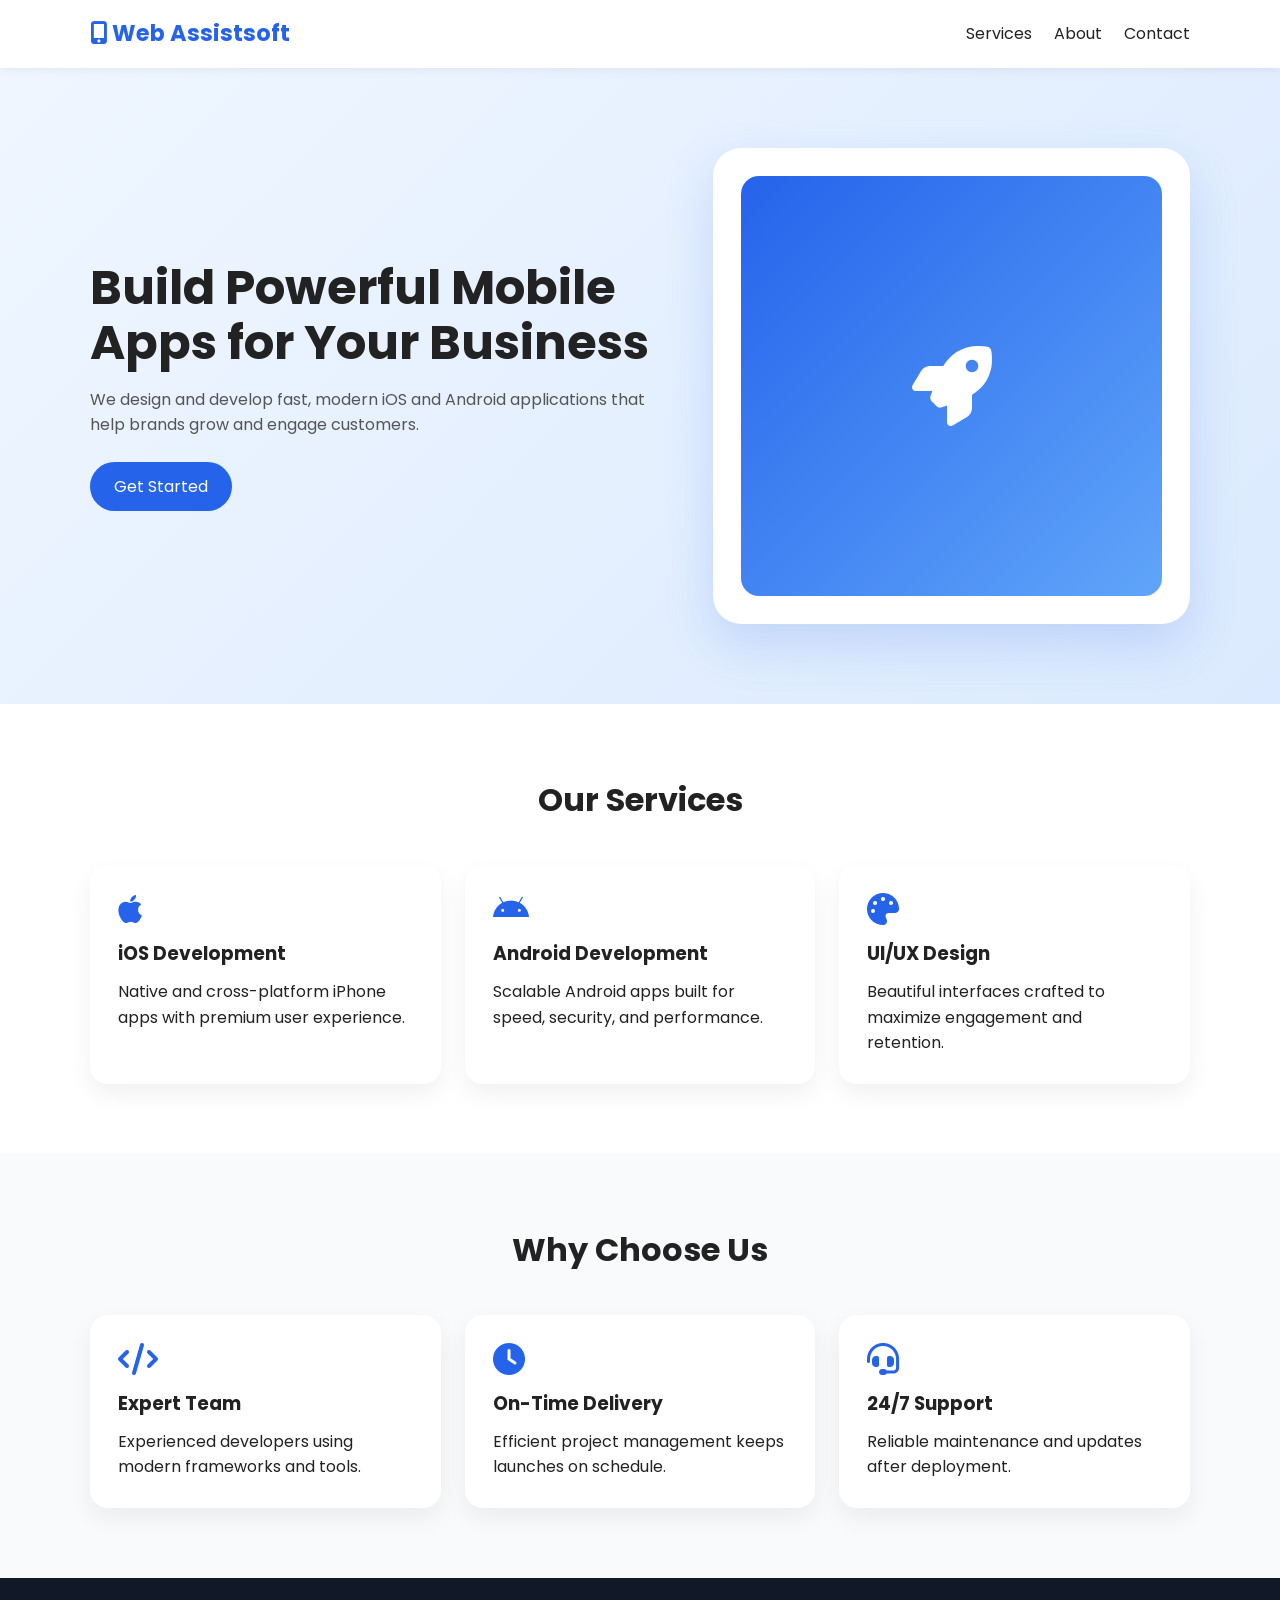
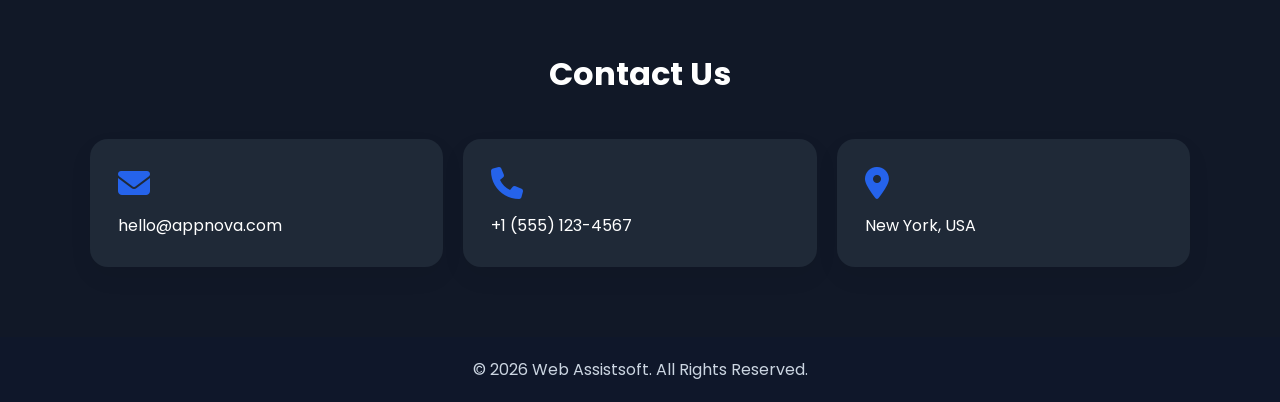
<file: index.html>
<!DOCTYPE html>
<html lang="en">
<head>
<meta charset="UTF-8">
<meta name="viewport" content="width=device-width, initial-scale=1.0">
<title>Web Assistsoft - Mobile App Development</title>
<link rel="preconnect" href="https://fonts.googleapis.com">
<link rel="preconnect" href="https://fonts.gstatic.com" crossorigin>
<link href="https://fonts.googleapis.com/css2?family=Poppins:wght@300;400;600;700&display=swap" rel="stylesheet">
<link rel="stylesheet" href="https://cdnjs.cloudflare.com/ajax/libs/font-awesome/6.5.2/css/all.min.css">
<style>
*{margin:0;padding:0;box-sizing:border-box}body{font-family:'Poppins',sans-serif;color:#222;line-height:1.6}a{text-decoration:none;color:inherit}html{scroll-behavior:smooth}.container{width:min(1100px,92%);margin:auto}.btn{display:inline-block;padding:12px 24px;background:#2563eb;color:#fff;border-radius:30px}.btn:hover{background:#1d4ed8}.navbar{position:sticky;top:0;background:#fff;box-shadow:0 2px 10px rgba(0,0,0,.06);z-index:10}.nav-wrap{display:flex;justify-content:space-between;align-items:center;padding:16px 0}.logo{font-size:1.4rem;font-weight:700;color:#2563eb}.nav-links a{margin-left:18px}.hero{padding:80px 0;background:linear-gradient(135deg,#eff6ff,#dbeafe)}.hero-grid{display:grid;grid-template-columns:1.1fr .9fr;gap:40px;align-items:center}.hero h1{font-size:3rem;line-height:1.15;margin-bottom:16px}.hero p{margin-bottom:24px;color:#555}.phone{background:#fff;padding:28px;border-radius:28px;box-shadow:0 20px 50px rgba(37,99,235,.18)}.screen{height:420px;border-radius:18px;background:linear-gradient(135deg,#2563eb,#60a5fa);display:flex;align-items:center;justify-content:center;color:#fff;font-size:5rem}.section{padding:70px 0}.section-title{text-align:center;font-size:2rem;margin-bottom:40px}.grid-3{display:grid;grid-template-columns:repeat(3,1fr);gap:24px}.card{padding:28px;border-radius:18px;background:#fff;box-shadow:0 10px 25px rgba(0,0,0,.06)}.card i{font-size:2rem;color:#2563eb;margin-bottom:14px}.card h3{margin-bottom:10px}.about{background:#f8fafc}.contact{background:#111827;color:#fff}.contact-grid{display:grid;grid-template-columns:repeat(3,1fr);gap:20px}.contact .card{background:#1f2937;color:#fff}.footer{text-align:center;padding:20px;background:#0f172a;color:#cbd5e1}@media(max-width:900px){.hero-grid,.grid-3,.contact-grid{grid-template-columns:1fr}.hero h1{font-size:2.2rem}.nav-links{display:none}}
</style>
</head>
<body>
<header class="navbar">
  <div class="container nav-wrap">
    <div class="logo"><i class="fa-solid fa-mobile-screen-button"></i> Web Assistsoft</div>
    <nav class="nav-links">
      <a href="#services">Services</a>
      <a href="#about">About</a>
      <a href="#contact">Contact</a>
    </nav>
  </div>
</header>
<section class="hero">
  <div class="container hero-grid">
    <div>
      <h1>Build Powerful Mobile Apps for Your Business</h1>
      <p>We design and develop fast, modern iOS and Android applications that help brands grow and engage customers.</p>
      <a href="#contact" class="btn">Get Started</a>
    </div>
    <div class="phone">
      <div class="screen"><i class="fa-solid fa-rocket"></i></div>
    </div>
  </div>
</section>
<section id="services" class="section">
  <div class="container">
    <h2 class="section-title">Our Services</h2>
    <div class="grid-3">
      <div class="card"><i class="fa-brands fa-apple"></i><h3>iOS Development</h3><p>Native and cross-platform iPhone apps with premium user experience.</p></div>
      <div class="card"><i class="fa-brands fa-android"></i><h3>Android Development</h3><p>Scalable Android apps built for speed, security, and performance.</p></div>
      <div class="card"><i class="fa-solid fa-palette"></i><h3>UI/UX Design</h3><p>Beautiful interfaces crafted to maximize engagement and retention.</p></div>
    </div>
  </div>
</section>
<section id="about" class="section about">
  <div class="container">
    <h2 class="section-title">Why Choose Us</h2>
    <div class="grid-3">
      <div class="card"><i class="fa-solid fa-code"></i><h3>Expert Team</h3><p>Experienced developers using modern frameworks and tools.</p></div>
      <div class="card"><i class="fa-solid fa-clock"></i><h3>On-Time Delivery</h3><p>Efficient project management keeps launches on schedule.</p></div>
      <div class="card"><i class="fa-solid fa-headset"></i><h3>24/7 Support</h3><p>Reliable maintenance and updates after deployment.</p></div>
    </div>
  </div>
</section>
<section id="contact" class="section contact">
  <div class="container">
    <h2 class="section-title">Contact Us</h2>
    <div class="contact-grid">
      <div class="card"><i class="fa-solid fa-envelope"></i><p>hello@appnova.com</p></div>
      <div class="card"><i class="fa-solid fa-phone"></i><p>+1 (555) 123-4567</p></div>
      <div class="card"><i class="fa-solid fa-location-dot"></i><p>New York, USA</p></div>
    </div>
  </div>
</section>
<footer class="footer">© 2026 Web Assistsoft. All Rights Reserved.</footer>
</body>
</html>
</file>
